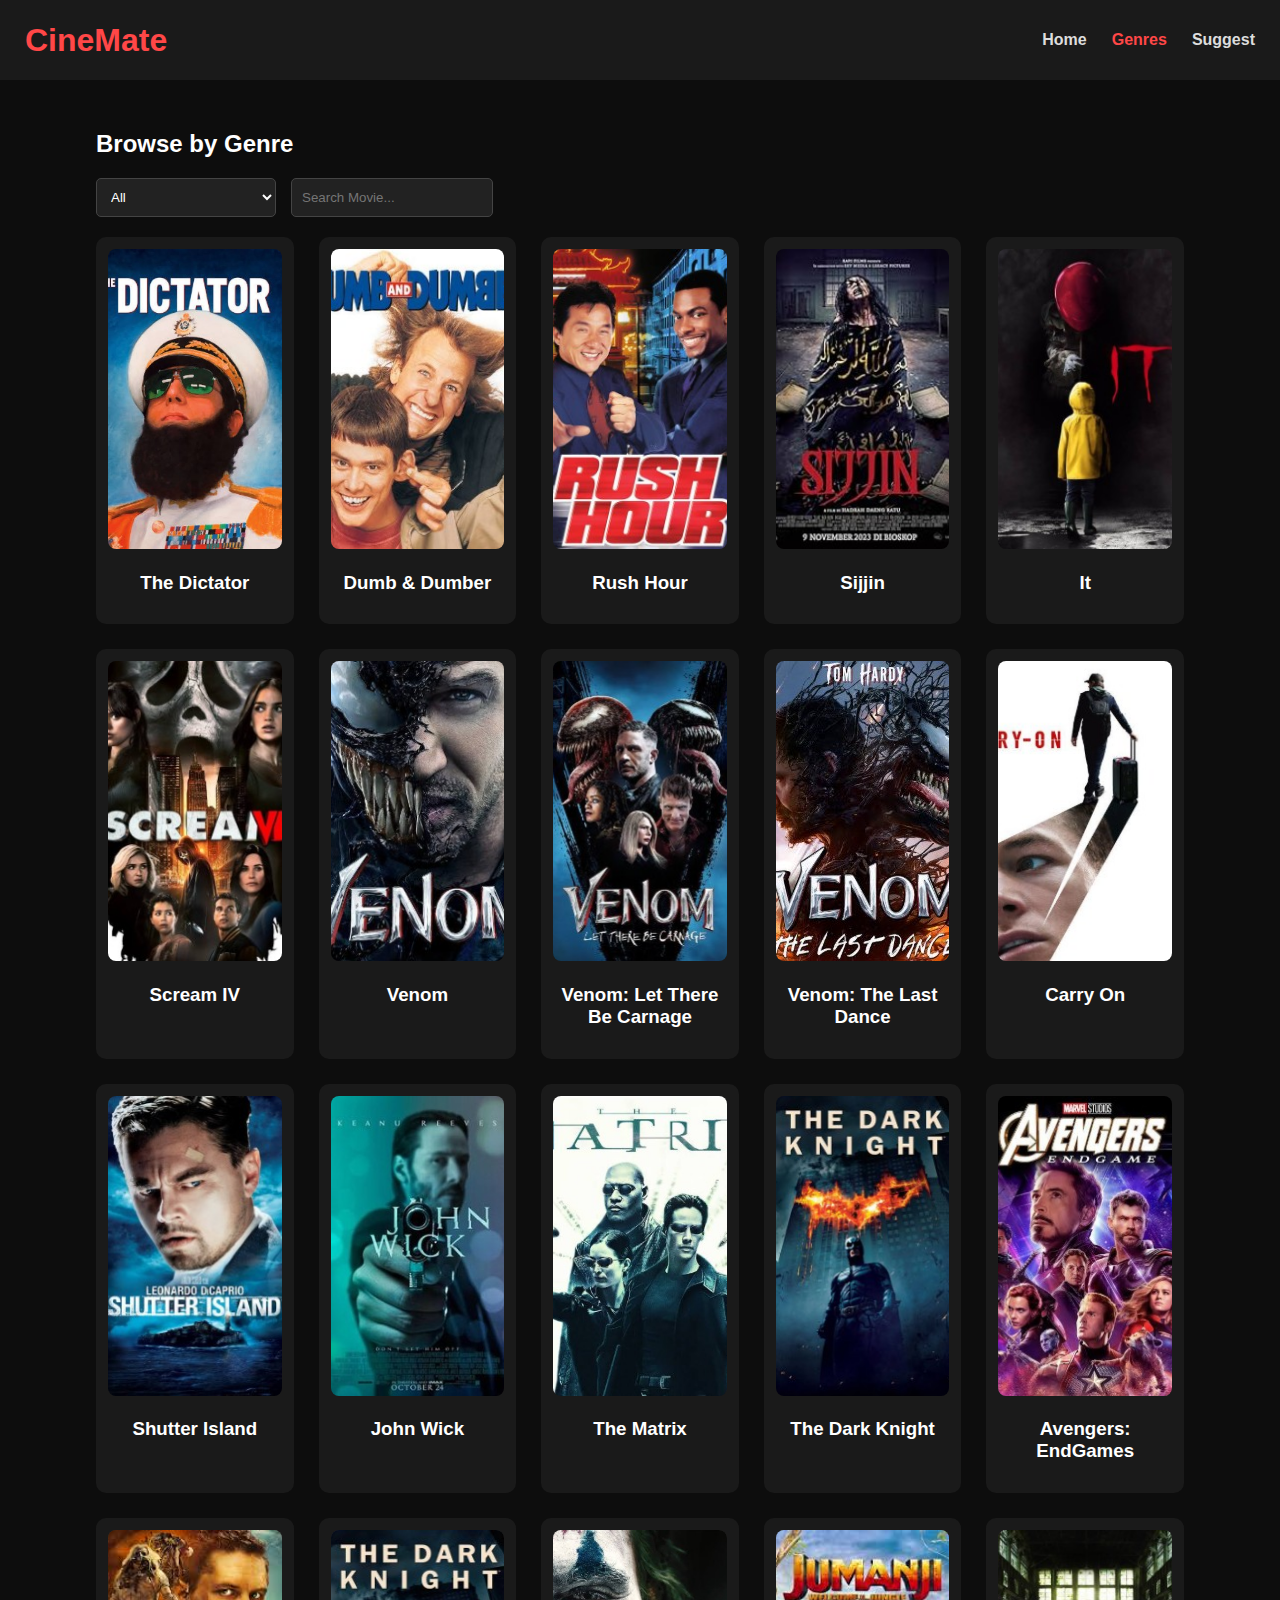
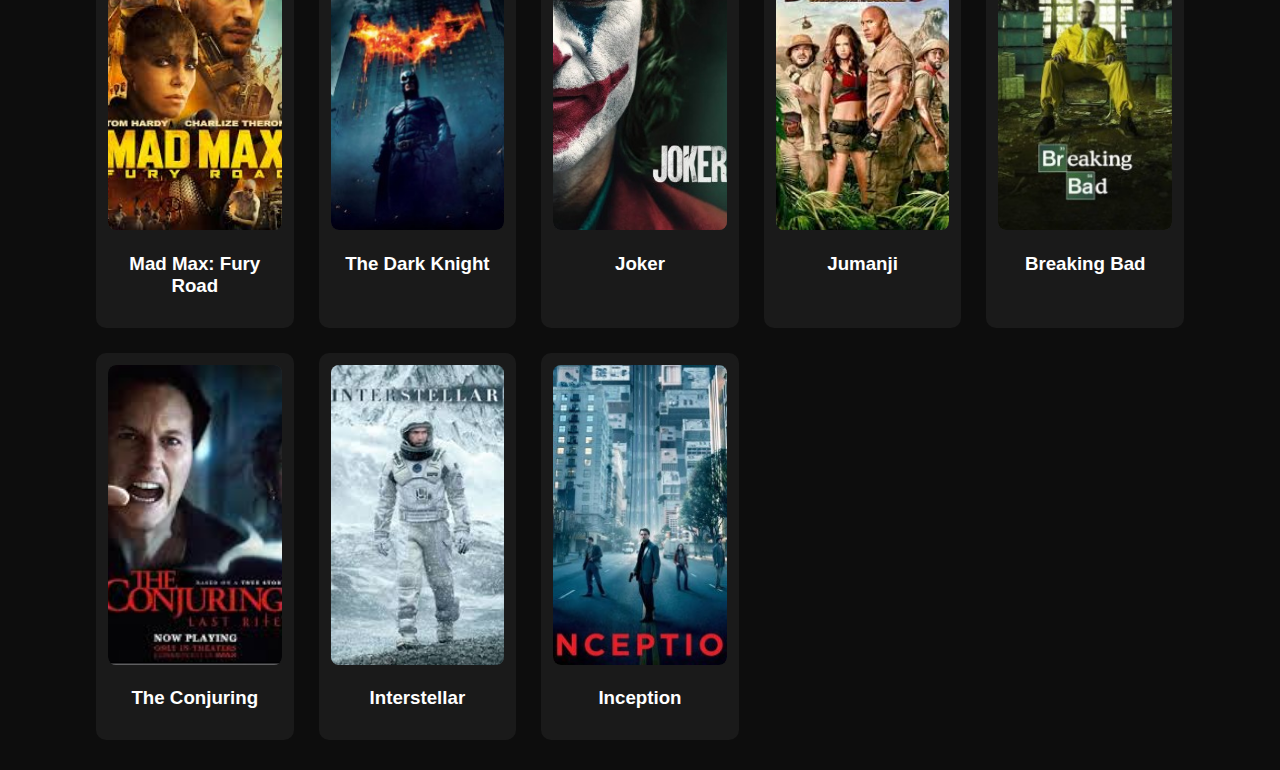
<file: genres.html>
<!DOCTYPE html>
<html lang="en">
<head>
    <meta charset="UTF-8">
    <meta name="viewport" content="width=device-width, initial-scale=1.0">
    <title>CineMate - Genres</title>
    <link rel="stylesheet" href="style.css">
</head>
<body>

    <nav>
        <h1>CineMate</h1>
        <ul>
            <li><a href="index.html">Home</a></li>
            <li><a class="active" href="genres.html">Genres</a></li>
            <li><a href="suggest.html">Suggest</a></li>
        </ul>
    </nav>

    <div class="container">
        <h2>Browse by Genre</h2>

        <div class="filter-bar">
            <select id="genreFilter" onchange="filterMovies()">
                <option value="all">All</option>
                <option value="action">Action</option>
                <option value="comedy">Comedy</option>
                <option value="horror">Horror</option>
                <option value="sci-fi">Sci-Fi</option>
                <option value="thriller">Thriller</option>
            </select>

            <input type="text" id="searchBar" placeholder="Search Movie..." onkeyup="searchMovies()">
        </div>

        <div class="movie-grid" id="movieGrid">
            <div class="movie-card" data-genre="comedy" data-title="The Dictator">
                <img src="dictator.jpg">
                <h3>The Dictator</h3>
            </div>
            <div class="movie-card" data-genre="comedy" data-title="Dumb and Dumber">
                <img src="dumb.jpg">
                <h3>Dumb & Dumber</h3>
            </div>
            <div class="movie-card" data-genre="comedy" data-title="Rush Hour">
                <img src="rush.jpg">
                <h3>Rush Hour</h3>
            </div>
            <div class="movie-card" data-genre="horror" data-title="sijjin">
                <img src="sijjin.jpg">
                <h3>Sijjin</h3>
            </div>
            <div class="movie-card" data-genre="horror" data-title="It">
                <img src="it.jpg">
                <h3>It</h3>
            </div>
            <div class="movie-card" data-genre="horror" data-title="Scream IV">
                <img src="scream.jpg">
                <h3>Scream IV</h3>
            </div>
            <div class="movie-card" data-genre="sci-fi" data-title="Venom">
                <img src="venom.jpg">
                <h3>Venom</h3>
            </div>
            <div class="movie-card" data-genre="sci-fi" data-title="Venom 2">
                <img src="venom2.jpg">
                <h3>Venom: Let There Be Carnage</h3>
            </div>
            <div class="movie-card" data-genre="sci-fi" data-title="venom 3">
                <img src="venom3.jpg">
                <h3>Venom: The Last Dance</h3>
            </div>
            <div class="movie-card" data-genre="thriller" data-title="Carry On">
                <img src="carry.jpg">
                <h3>Carry On</h3>
            </div>
            <div class="movie-card" data-genre="thriller" data-title="Shutter Island">
                <img src="shutter.jpg">
                <h3>Shutter Island</h3>
            </div>

            <div class="movie-card" data-genre="thriller" data-title="John Wick">
                <img src="JohnWick.jpg">
                <h3>John Wick</h3> 
            </div>
            <div class="movie-card" data-genre="action" data-title="Matrix">
                <img src="matrix.jpg">
                <h3>The Matrix</h3>
            </div>
            <div class="movie-card" data-genre="thriller" data-title="The Dark Knight">
                <img src="thedarkknight.jpg">
                <h3>The Dark Knight</h3>
            </div>
            <div class="movie-card" data-genre="action" data-title="Avengers">
                <img src="Avengers.jpg">
                <h3>Avengers: EndGames</h3>
            </div>
            <div class="movie-card" data-genre="action" data-title="Mad Max Fury Road">
                <img src="action1.jpg">
                <h3>Mad Max: Fury Road</h3>
            </div>
            <div class="movie-card" data-genre="action" data-title="The Dark Knight">
                <img src="the dark knight.jpg">
                <h3>The Dark Knight</h3>
            </div>
            <div class="movie-card" data-genre="action" data-title="Joker">
                <img src="joker.jpg">
                <h3>Joker</h3>
            </div>

            <div class="movie-card" data-genre="comedy" data-title="Jumanji">
                <img src="comedy1.jpg">
                <h3>Jumanji</h3>
            </div>
            <div class="movie-card" data-genre="comedy" data-title="Breaking Bad">
                <img src="breakingbad.jpg">
                <h3> Breaking Bad</h3>
            </div>

            <div class="movie-card" data-genre="horror" data-title="The Conjuring">
                <img src="horror1.jpg">
                <h3>The Conjuring</h3>
            </div>

            <div class="movie-card" data-genre="sci-fi" data-title="Interstellar">
                <img src="scifi1.jpg">
                <h3>Interstellar</h3>
            </div>
            <div class="movie-card" data-genre="sci-fi" data-title="Inception">
                <img src="Inception.jpg">
                <h3>Inception</h3>
            </div>

        </div>
    </div>

</body>
<script src="script.js"></script>
</html>
</file>
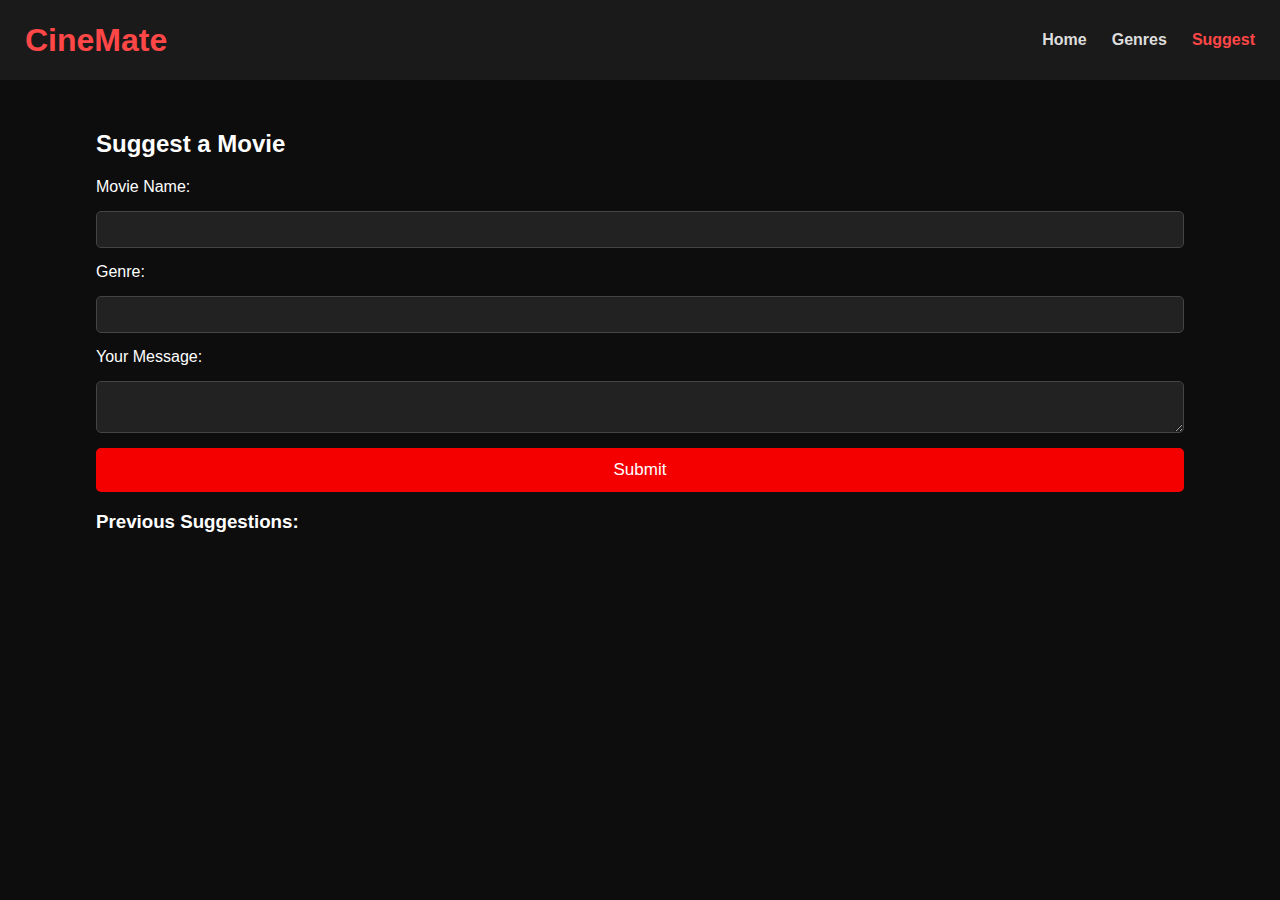
<file: suggest.html>
<!DOCTYPE html>
<html lang="en">
<head>
    <meta charset="UTF-8">
    <meta name="viewport" content="width=device-width, initial-scale=1.0">
    <title>CineMate - Suggest Movie</title>
    <link rel="stylesheet" href="style.css">
</head>
<body>

    <nav>
        <h1>CineMate</h1>
        <ul>
            <li><a href="index.html">Home</a></li>
            <li><a href="genres.html">Genres</a></li>
            <li><a class="active" href="suggest.html">Suggest</a></li>
        </ul>
    </nav>

    <div class="container">
        <h2>Suggest a Movie</h2>

        <form class="suggest-form" onsubmit="submitForm(event)">
            <label>Movie Name:</label>
            <input type="text" id="movieName" required>

            <label>Genre:</label>
            <input type="text" id="movieGenre" required>

            <label>Your Message:</label>
            <textarea id="movieMsg" required></textarea>

            <button type="submit" class="glow-btn">Submit</button>
        </form>

        <h3>Previous Suggestions:</h3>
        <ul id="suggestList"></ul>
    </div>

</body>
<script src="script.js"></script>
</html>
</file>
<file: style.css>
body {
    margin: 0;
    font-family: Poppins, sans-serif;
    background: #0d0d0d;
    color: white;
}

/* NAV */
nav {
    background: #1a1a1a;
    padding: 15px 25px;
    display: flex;
    justify-content: space-between;
    align-items: center;
}
nav h1 {
    margin: 0;
    color: #ff4747;
}
nav ul {
    list-style: none;
    display: flex;
    gap: 25px;
}
nav a {
    text-decoration: none;
    font-weight: bold;
    color: #ddd;
}
nav a:hover,
nav a.active {
    color: #ff4747;
}

/* HERO */
.hero {
    text-align: center;
    padding: 80px 20px;
    background: linear-gradient(45deg, #111, #222);
    animation: fadeIn 1s ease-in-out;
}
.hero button {
    margin-top: 20px;
}
@keyframes fadeIn {
    from { opacity: 0; transform: translateY(20px); }
    to { opacity: 1; transform: translateY(0); }
}

/* BUTTON */
.glow-btn {
    padding: 12px 18px;
    background: #f50000;
    border: none;
    color: white;
    font-size: 17px;
    border-radius: 5px;
    cursor: pointer;
    transition: .3s;
}
.glow-btn:hover {
    box-shadow: 0 0 15px #ff4747;
    transform: scale(1.05);
}

/* CONTAINER */
.container {
    width: 85%;
    margin: auto;
    padding: 30px 0;
}

/* MOVIE GRID */
.movie-grid {
    display: grid;
    grid-template-columns: repeat(auto-fit, minmax(190px, 1fr));
    gap: 25px;
    margin-top: 20px;
}

.movie-card {
    background: #1a1a1a;
    padding: 12px;
    border-radius: 10px;
    text-align: center;
    transition: .3s;
}
.movie-card:hover {
    transform: translateY(-8px);
    box-shadow: 0 0 15px #ff4747;
}
.movie-card img {
    width: 100%;
    height: 250px;
    border-radius: 10px;
    background: #333;
}

/* FILTER BAR */
.filter-bar {
    display: flex;
    gap: 15px;
    margin-bottom: 20px;
}
.filter-bar select,
.filter-bar input {
    padding: 10px;
    background: #222;
    border: 1px solid #444;
    color: white;
    border-radius: 5px;
    width: 180px;
}

/* FORM */
.suggest-form {
    display: flex;
    flex-direction: column;
    gap: 15px;
}
.suggest-form input,
.suggest-form textarea {
    background: #222;
    color: white;
    padding: 10px;
    border: 1px solid #444;
    border-radius: 5px;
}
/* NETFLIX-STYLE SLIDESHOW */

.hero-slider {
    height: 90vh;
    width: 100%;
    position: relative;
    overflow: hidden;
}

.slide {
    position: absolute;
    height: 100%;
    width: 100%;
    background-size: cover;
    background-position: center;
    opacity: 0;
    animation: slideFade 18s infinite;
}

.slide:nth-child(1) { animation-delay: 0s; }
.slide:nth-child(2) { animation-delay: 6s; }
.slide:nth-child(3) { animation-delay: 12s; }

@keyframes slideFade {
    0% { opacity: 0; }
    10% { opacity: 1; }
    30% { opacity: 1; }
    40% { opacity: 0; }
    100% { opacity: 0; }
}

.hero-overlay {
    position: absolute;
    top: 0; left: 0;
    width: 100%; height: 100%;
    background: linear-gradient(to bottom, rgba(0,0,0,0.6), #000);
}

.hero-text {
    position: absolute;
    bottom: 150px;
    left: 70px;
    color: white;
    animation: textAppear 1s ease-in-out forwards;
}

.hero-text h2 {
    font-size: 52px;
    font-weight: 700;
    margin: 0;
}

.hero-text p {
    opacity: 0.8;
    font-size: 20px;
    margin-top: 10px;
}

@keyframes textAppear {
    from { opacity: 0; transform: translateY(30px); }
    to { opacity: 1; transform: translateY(0); }
}

/* HERO BUTTON */
.hero-btn {
    margin-top: 20px;
    padding: 13px 22px;
    background: #ff3b3b;
    border: none;
    border-radius: 8px;
    color: white;
    cursor: pointer;
    font-size: 18px;
    transition: .3s;
}
.hero-btn:hover {
    background: #ff2626;
    transform: scale(1.07);
}

.random-output {
    margin-top: 15px;
    font-size: 22px;
    color: #ff0000;
}
/* SPOTLIGHT SECTION */
.spotlight-section {
  padding: 50px 70px;
  background: #0f0f0f;
  color: white;
  position: relative;
}

.spotlight-section h2 {
  text-align: center;
  margin-bottom: 30px;
  font-size: 32px;
}

.spotlight-wrapper {
  position: relative;
  overflow: visible;
}

.spotlight-row {
  display: flex; /* horizontal row */
  gap: 20px;
  transition: transform 0.2s ease; /* smooth slide */
  white-space: nowrap; /* prevent wrapping */
}

.spot-card {
  flex: 0 0 180px; /* fixed width cards */
  background: #e70303;
  border-radius: 10px;
  text-align: center;
  padding: 12px;
  transition: transform 0.3s ease, box-shadow 0.3s ease; /* hover animation */
}

.spot-card img {
  width: 100%;
  height: 250px;
  object-fit: cover;
  border-radius: 8px;
}

.spot-card:hover {
  transform: translateY(-10px);
  box-shadow: 0 0 18px #ff4747;
}

.spotlight-arrow {
  position: absolute;
  top: 50%;
  transform: translateY(-50%);
  background: rgba(255, 255, 255, 0.1);
  color: white;
  border: none;
  font-size: 30px;
  padding: 5px 10px;
  cursor: pointer;
  border-radius: 50%;
  z-index: 10;
  transition: background 0.3s ease;
}

.spotlight-arrow.left {
  left: 10px;
}

.spotlight-arrow.right {
  right: 10px;
}

.spotlight-arrow:hover {
  background: rgba(255, 255, 255, 0.3);
}


/* ensure all poster images keep aspect ratio and never stretch */
.poster-wrap { 
  width: 100%;
  height: 250px;           /* fixed container for posters in spotlight */
  overflow: hidden;
  border-radius: 8px;
  background: #111;
}
.poster-wrap img {
  width: 100%;
  height: 100%;
  object-fit: cover;       /* important to avoid stretching */
  display: block;
}

/* spotlight cards */


/* each card */
.spot-card {
  flex: 0 0 200px; /* fixed width so cards don't stretch */
  background: #1a1a1a;
  border-radius: 12px;
  text-align: center;
  padding: 14px;
  transition: transform .25s ease, box-shadow .25s ease;
  position: relative;
}

/* hover normal behavior */
.spot-card:hover {
  transform: scale(1.06);
  box-shadow: 0 0 22px rgb(255, 1, 1);
}

/* ACTIVE / SELECTED spotlight style (bigger + glowing red halo) */
.spot-card.active {
  transform: scale(1.13);
  box-shadow:
    0 0 0 6px rgba(255,71,71,0.06),
    0 0 28px rgba(255, 0, 0, 0.941),
    inset 0 0 30px rgba(255,71,71,0.02);
  z-index: 5;
}

/* when the spotlight row is focused to show only selected item center it */
.spotlight-row.focused {
  justify-content: center;
  gap: 0;
}

/* when focused: hide other cards visually */
.spotlight-row.focused .spot-card {
  opacity: 0;
  transform: scale(0.9);
  pointer-events: none;
  transition: opacity .25s ease, transform .25s ease;
}
.spotlight-row.focused .spot-card.active {
  opacity: 1;
  pointer-events: auto;
  margin: 0 22px;
}

/* arrows */
.spotlight-arrow {
  position: absolute;
  torm: translateY(-50%);
  background: rgba(248, 0, 0, 0.993);
  color: #fff;
  border: none;
  font-size: 30px;
  padding: 6px 12px;
  cursor: pointer 46%;
  
  border-radius: 50%;
  z-index: 20;
  transition: background 0.2s ease;
}
.spotlight-arrow:hover { background: rgba(255,255,255,0.12); }
.spotlight-arrow.left { left: 18px; }
.spotlight-arrow.right { right: 18px; }

/* genres / movie-grid poster fix (prevents stretch in genres page) */
.movie-card img {
  width: 100%;
  height: 300px;    /* fixed height so aspect ratio preserved */
  object-fit: cover; 
  border-radius: 8px;
}
.famous-drama-row {
  display:flex;
  gap:38px;
  overflow:auto;
  padding: 12px 30px;
}
.famous-drama {
  flex: 0 0 220px;
  background:#1a1a1a;;
  padding:12px;
  border-radius:12px;
  text-align:center;
}

.genre-movie-card{
    background-color: #f50000;
}
/* POPUP BACKDROP */
.popup {
    display: none;
    position: fixed;
    top: 0;
    left: 0;
    width: 100%;
    height: 100%;
    background: rgba(0,0,0,0.8);
    justify-content: center;
    align-items: center;
    z-index: 9999;
}

/* POPUP BOX */
.popup-content {
    background: #111;
    padding: 20px;
    border-radius: 15px;
    text-align: center;
    width: 350px;
    animation: popUp 0.3s ease;
}

.popup-content img {
    width: 100%;
    border-radius: 10px;
}

.popup-content h3 {
    color: white;
    margin-top: 10px;
    font-size: 22px;
}

.close {
    color: white;
    font-size: 28px;
    float: right;
    cursor: pointer;
}

/* Animation */
@keyframes popUp {
    from { transform: scale(0.7); opacity: 0; }
    to { transform: scale(1); opacity: 1; }
}
/* MODAL POPUP */
.modal {
  display: none;
  position: fixed;
  top: 0;
  left: 0;
  width: 100%;
  height: 100%;
  background: rgba(0,0,0,0.85);
  backdrop-filter: blur(5px);
  justify-content: center;
  align-items: center;
  z-index: 9999;
}

.modal-content {
  text-align: center;
  padding: 20px;
}

.modal-content img {
  width: 260px;
  border-radius: 12px;
  box-shadow: 0 0 25px rgba(255,0,0,0.4);
}

.modal-content p {
  margin-top: 10px;
  font-size: 22px;
  color: white;
}

/* CLOSE BUTTON */
.close-btn {
  position: absolute;
  right: 25px;
  top: 25px;
  font-size: 40px;
  cursor: pointer;
  color: red;
  font-weight: bold;
}
.close-btn:hover {
  color: white;
}
/* POPUP MODAL */
.modal {
  display: none;
  position: fixed;
  inset: 0;
  background: rgba(0,0,0,0.85);
  backdrop-filter: blur(5px);
  justify-content: center;
  align-items: center;
  z-index: 9999;
}

/* IMAGE & TITLE */
.modal-content {
  text-align: center;
}

.modal-content img {
  width: 260px;
  border-radius: 12px;
}

.modal-content p {
  font-size: 22px;
  color: white;
  margin-top: 10px;
}

/* CLOSE BUTTON */
.close-btn {
  position: absolute;
  right: 30px;
  top: 30px;
  font-size: 40px;
  color: red;
  cursor: pointer;
  z-index: 10000;
  font-weight: bold;
}
.close-btn:hover {
  color: white;
}
</file>
